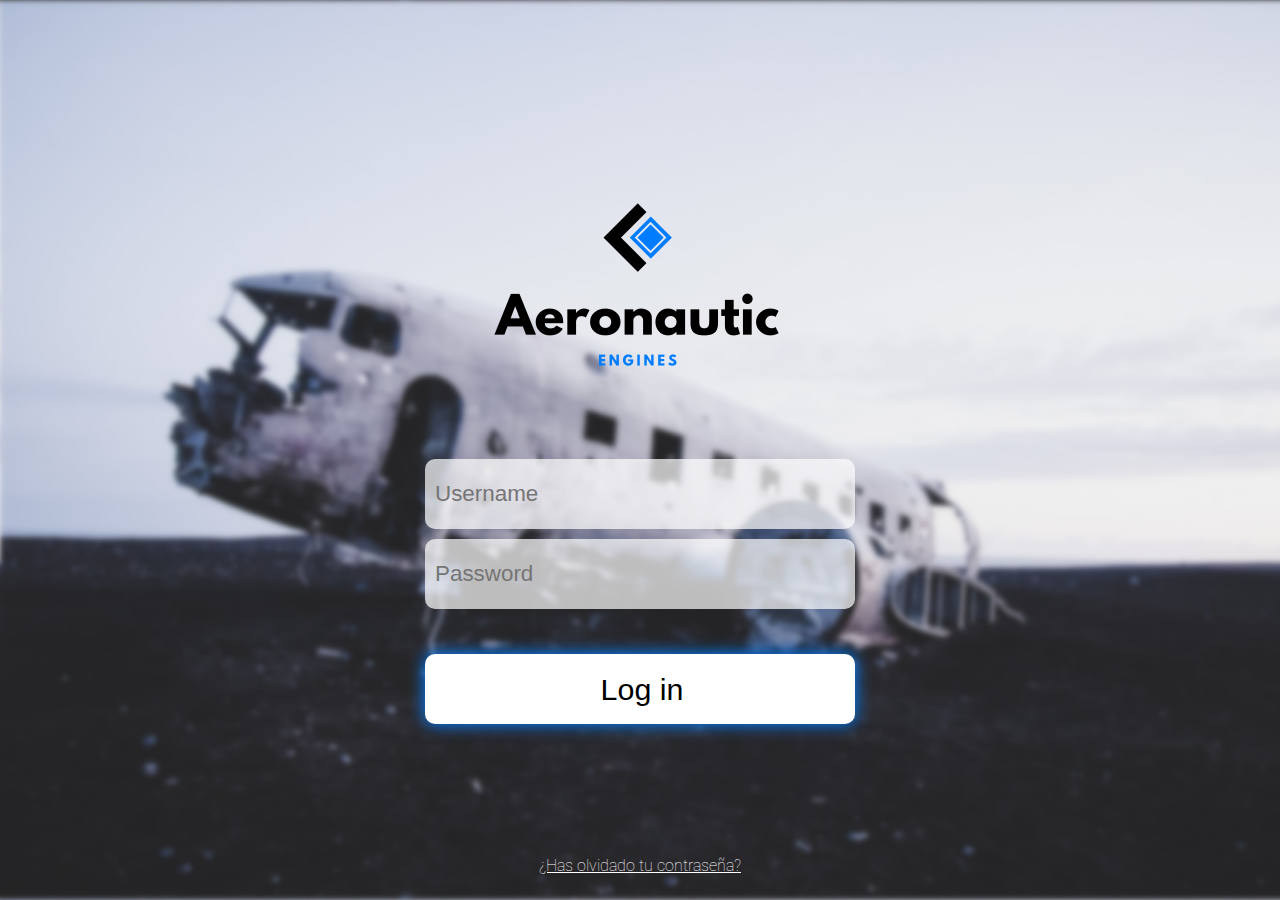
<file: index.html>
<!DOCTYPE html>
<html lang="es">
<head>
    <meta charset="UTF-8">
    <meta name="viewport" content="width=device-width, initial-scale=1.0">
    <link rel="shortcut icon" href="./media/logo.png" type="image/x-icon">
    <link rel="stylesheet" href="css/master.css">
    <title>Aeronautic LogIn</title>
</head>
<body onload="crearDatos()">
        <div id="imgForm"><img src="./media/Logo.png" alt="Aeronautic img"></div>
        <div id="imgLogo"><img src="./media/logoCompleto.png" alt="Aeronautic img"></div>
            <form action="" method="post">
                <input class="field" type="text" name="uname" id="nm" placeholder="Username">
                <input class="field" type="password" name="passswd" id="pw" placeholder="Password">
                <input type="button" value="Log in" id="login" onclick="comprobar()">
            </form>
    <footer>
        <a href="https://mail.google.com/mail/?view=cm&fs=1&to=alejandro.perez@ikasle.egibide.org&su=He%20olvidado%20mi%20contraseña&body=Restablecer%20contraseña&bcc=jorge.montejo@ikasle.egibide.org">¿Has olvidado tu contrase&ntildea?</a>
    </footer>
</body>
<script src="./js/login.js"></script>
</html>
</file>
<file: css/master.css>
@import url('https://fonts.googleapis.com/css2?family=Roboto:wght@300;400;700&display=swap');
@media (max-width: 900px) {
  html,
  body {
    margin: 0;
    height: 100%;
  }
  body {
    display: flex;
    align-items: center;
    flex-direction: column;
    background: url("../media/fondoLogin.jpg");
    background-size: cover;
    background-position: center;
  }
  div#imgForm{
    display: flex;
    justify-content: center;
    width: 200px;
    margin-top: 50px;
  }
  form {
    display: flex;
    flex-direction: column;
    padding: 15px;
    border-radius: 10px;
  }
  input {
    padding-left: 10px;
    height: 45px;
    width: 225px;
    margin: 5px;
    border-radius: 10px;
    box-sizing: border-box;
    border: none;
    background-color: rgba(255, 255, 255, 0.7);
  }
  input.field:focus {
    border-bottom: 4px solid white;
    border-top: 4px solid white;
    transition: 0.1s;
  }
  input:focus{
    outline: none;
    transition: 0.1s;
  }
  #login {
    background-color: white;
    font-family: 'Roboto', sans-serif;
    font-size: 1em;
    font-weight: bold;
    margin-top: 20px;
    -webkit-box-shadow: 0px 0px 16px 1px rgba(0,125,255,1);
    -moz-box-shadow: 0px 0px 16px 1px rgba(0,125,255,1);
    box-shadow: 0px 0px 16px 1px rgba(0,125,255,1);
  }
  #login:active {
    transform: translateY(2px);
    background-color: rgb(172, 172, 172);
  }
  img{
    width: 50%;
  }
  footer a {
    font-weight: 100;
    color: white;
  }
  footer {
    margin-top: auto;
    margin-bottom: 25px;
    font-family: 'Roboto', sans-serif;
  }
  div#imgLogo{
    display: none;
  }
}
/*pc*/
@media (min-width: 900px){
  html,body{
    margin: 0 auto;
    height: 100%;
  }
  body{
    display: flex;
    align-items: center;
    flex-direction: column;
    background: url("../media/fondoLogin.jpg");
    background-size: cover;
  }
  div#imgForm{
    display: none;
  }
  div#imgLogo{
    display: flex;
    justify-content: center;
    width: 900px;
    margin-top: 200px;
  }
  form{
    display: flex;
    align-items: center;
    flex-direction: column;
    margin-top: 75px;
  }
  input{
    padding-left: 10px;
    height: 70px;
    width: 430px;
    margin: 5px;
    border-radius: 10px;
    box-sizing: border-box;
    border: none;
    background-color: rgba(255, 255, 255, 0.7);
    font-size: 1.4em;
  }
  #login{
    cursor: pointer;
    background: white;
    margin-top: 40px;
    font-size: 1.9em;
    transition: .2s;
    -webkit-box-shadow: 0px 0px 16px 1px rgba(0,125,255,1);
    -moz-box-shadow: 0px 0px 16px 1px rgba(0,125,255,1);
    box-shadow: 0px 0px 16px 1px rgba(0,125,255,1);
  }
  #login:hover{
    transition: .2s;
    background: #007DFF;
    -webkit-box-shadow: 0px 0px 16px 1px rgba(0,0,0,1);
    -moz-box-shadow: 0px 0px 16px 1px rgba(0,0,0,1);
    box-shadow: 0px 0px 16px 1px rgba(0,0,0,1);
  }
  #login::after {
    transition: .2s;
  }
  footer a {
    font-weight: 100;
    color: white;
  }
  footer {
    margin-top: auto;
    margin-bottom: 25px;
    font-family: 'Roboto', sans-serif;
  }
  input:focus{
    outline: none;
    transition: 0.1s;
  }
  input.field:focus {
    border-bottom: 4px solid white;
    border-top: 4px solid white;
    transition: 0.1s;
  }
}
</file>
